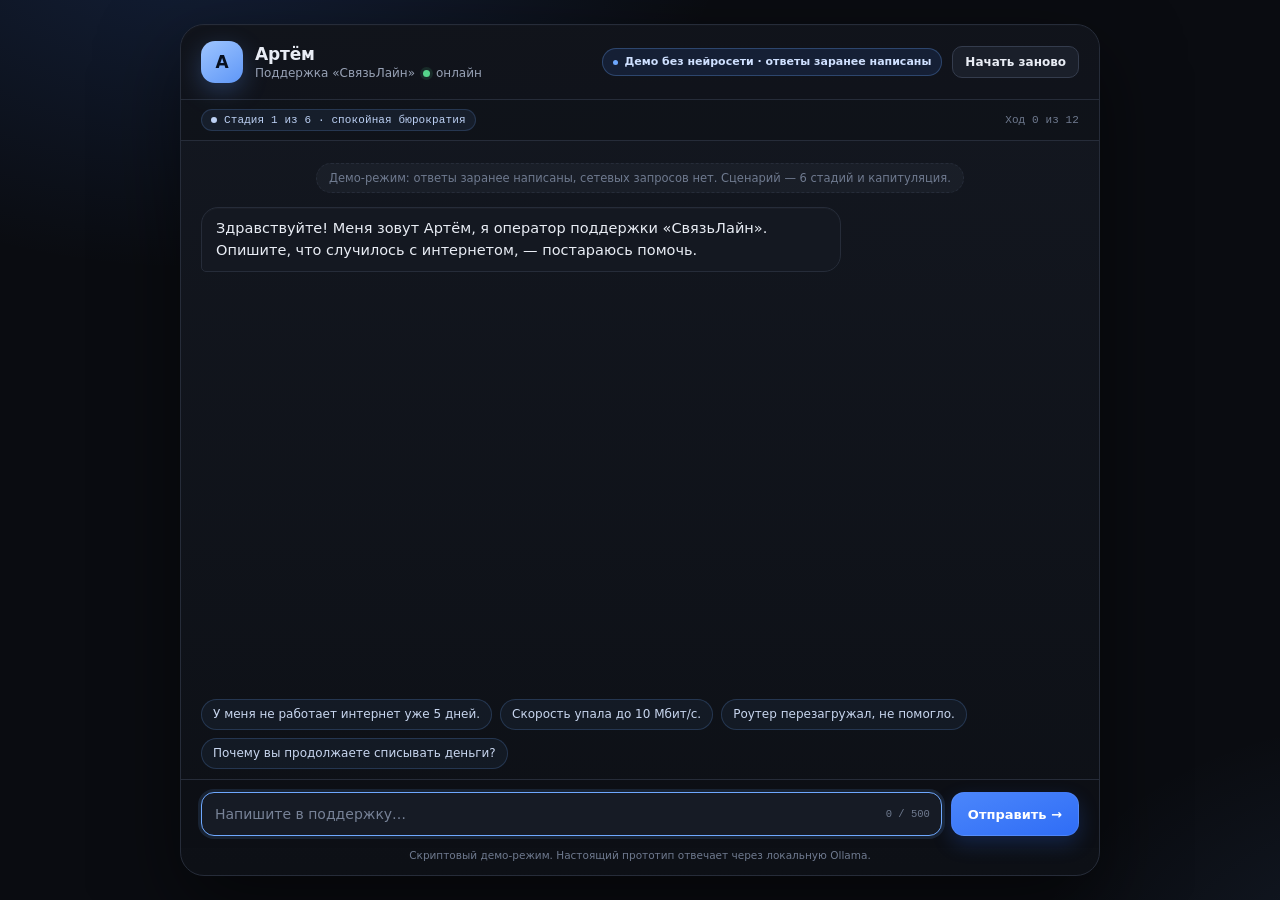
<file: demo/index.html>
<!doctype html>
<html lang="ru">
<head>
  <meta charset="utf-8">
  <meta name="viewport" content="width=device-width, initial-scale=1">
  <meta name="color-scheme" content="dark">
  <meta name="description" content="Скриптовый демо-симулятор разговора с техподдержкой вымышленного провайдера «СвязьЛайн». Без нейросети и сетевых запросов.">
  <title>Симулятор ругани с поддержкой — демо</title>
  <link rel="stylesheet" href="style.css">
</head>
<body>
  <a class="skip-link" href="#message-input">Перейти к полю ввода</a>

  <div class="app">
    <header class="topbar">
      <div class="identity">
        <div class="avatar" aria-hidden="true">А</div>
        <div class="identity-text">
          <h1>Артём</h1>
          <p class="subtitle">Поддержка «СвязьЛайн» <span class="online-dot" aria-hidden="true"></span> онлайн</p>
        </div>
      </div>
      <div class="topbar-actions">
        <span class="demo-badge">Демо без нейросети · ответы заранее написаны</span>
        <button id="reset" class="ghost-button" type="button">Начать заново</button>
      </div>
    </header>

    <div class="meta-bar">
      <span id="stage-badge" class="stage-badge" data-stage="1" aria-live="polite">
        Стадия 1 из 6 · спокойная бюрократия
      </span>
      <span id="turn-counter" class="turn-counter">Ход 0 из 12</span>
    </div>

    <main
      id="chat"
      class="chat"
      role="log"
      aria-live="polite"
      aria-relevant="additions"
      aria-label="Диалог с Артёмом из поддержки «СвязьЛайн»"
      tabindex="0"
    ></main>

    <section id="quick-replies" class="quick-replies" aria-label="Быстрые ответы"></section>

    <form id="chat-form" class="composer" novalidate>
      <label class="sr-only" for="message-input">Сообщение в поддержку</label>
      <div class="input-wrap">
        <input
          id="message-input"
          name="message"
          type="text"
          maxlength="500"
          autocomplete="off"
          spellcheck="false"
          placeholder="Напишите в поддержку…"
          aria-describedby="char-counter input-hint"
        >
        <span id="char-counter" class="char-counter">0 / 500</span>
      </div>
      <button id="send" class="send-button" type="submit">
        Отправить <span aria-hidden="true">→</span>
      </button>
      <p id="input-hint" class="sr-only">
        Максимум 500 символов. Демо завершится после 12 сообщений.
      </p>
    </form>

    <footer class="footer">
      <p>Скриптовый демо-режим. Настоящий прототип отвечает через локальную Ollama.</p>
    </footer>
  </div>

  <noscript>
    <p class="noscript">Для этого демо нужен JavaScript: весь сценарий выполняется в браузере.</p>
  </noscript>

  <script src="app.js" defer></script>
</body>
</html>
</file>
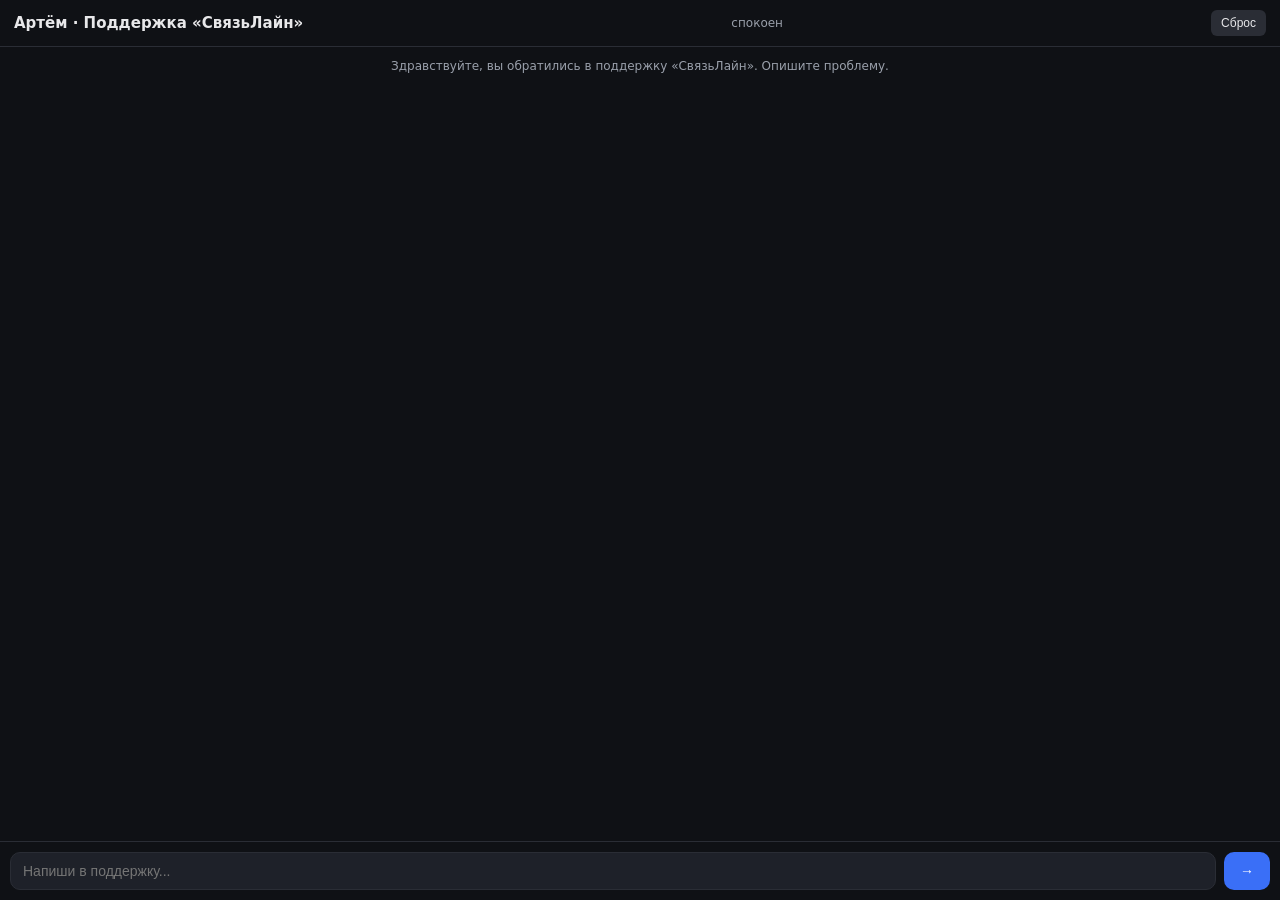
<file: prototype/static/index.html>
<!doctype html>
<html lang="ru">
<head>
<meta charset="utf-8">
<meta name="viewport" content="width=device-width, initial-scale=1, maximum-scale=1">
<title>Симулятор ругани с поддержкой — прототип</title>
<style>
  :root { color-scheme: light dark; }
  * { box-sizing: border-box; }
  body {
    margin: 0; font-family: system-ui, sans-serif;
    display: flex; flex-direction: column; height: 100dvh;
    background: #0f1115; color: #e8e8ea;
  }
  header {
    padding: 10px 14px; border-bottom: 1px solid #2a2d35;
    display: flex; justify-content: space-between; align-items: center;
    gap: 8px;
  }
  header h1 { font-size: 15px; margin: 0; font-weight: 600; }
  #stage { font-size: 12px; color: #9aa0ab; }
  #resetBtn {
    background: #2a2d35; color: #e8e8ea; border: none; border-radius: 6px;
    padding: 6px 10px; font-size: 12px;
  }
  #log {
    flex: 1; overflow-y: auto; padding: 12px; display: flex;
    flex-direction: column; gap: 8px;
  }
  .bubble {
    max-width: 80%; padding: 8px 12px; border-radius: 14px; font-size: 14px;
    line-height: 1.35; white-space: pre-wrap;
  }
  .user { align-self: flex-end; background: #3a6ff7; color: white; border-bottom-right-radius: 4px; }
  .bot { align-self: flex-start; background: #1e2129; border: 1px solid #2a2d35; border-bottom-left-radius: 4px; }
  .sys { align-self: center; color: #9aa0ab; font-size: 12px; }
  form {
    display: flex; gap: 8px; padding: 10px; border-top: 1px solid #2a2d35;
  }
  input[type=text] {
    flex: 1; padding: 10px 12px; border-radius: 10px; border: 1px solid #2a2d35;
    background: #1e2129; color: #e8e8ea; font-size: 14px;
  }
  button[type=submit] {
    background: #3a6ff7; color: white; border: none; border-radius: 10px;
    padding: 0 16px; font-size: 14px;
  }
  button:disabled { opacity: .5; }
</style>
</head>
<body>
<header>
  <h1>Артём · Поддержка «СвязьЛайн»</h1>
  <div id="stage">спокоен</div>
  <button id="resetBtn">Сброс</button>
</header>
<div id="log"></div>
<form id="form">
  <input id="input" type="text" placeholder="Напиши в поддержку..." autocomplete="off">
  <button type="submit">→</button>
</form>
<script>
const log = document.getElementById('log');
const form = document.getElementById('form');
const input = document.getElementById('input');
const stageEl = document.getElementById('stage');
const resetBtn = document.getElementById('resetBtn');
const sessionId = 'phone-' + Math.random().toString(36).slice(2);

function addBubble(text, cls) {
  const div = document.createElement('div');
  div.className = 'bubble ' + cls;
  div.textContent = text;
  log.appendChild(div);
  log.scrollTop = log.scrollHeight;
}

function addSys(text) {
  const div = document.createElement('div');
  div.className = 'sys';
  div.textContent = text;
  log.appendChild(div);
  log.scrollTop = log.scrollHeight;
}

addSys('Здравствуйте, вы обратились в поддержку «СвязьЛайн». Опишите проблему.');

form.addEventListener('submit', async (e) => {
  e.preventDefault();
  const text = input.value.trim();
  if (!text) return;
  input.value = '';
  addBubble(text, 'user');
  input.disabled = true;

  try {
    const res = await fetch('/api/chat', {
      method: 'POST',
      headers: {'Content-Type': 'application/json'},
      body: JSON.stringify({session_id: sessionId, message: text})
    });
    const data = await res.json();
    if (!res.ok) {
      addSys('Ошибка: ' + (data.error || res.status));
    } else {
      addBubble(data.reply, 'bot');
      stageEl.textContent = data.stage + ' · ход ' + data.turn;
    }
  } catch (err) {
    addSys('Сеть недоступна: ' + err);
  } finally {
    input.disabled = false;
    input.focus();
  }
});

resetBtn.addEventListener('click', async () => {
  await fetch('/api/reset', {
    method: 'POST',
    headers: {'Content-Type': 'application/json'},
    body: JSON.stringify({session_id: sessionId})
  });
  log.innerHTML = '';
  stageEl.textContent = 'спокоен';
  addSys('Диалог сброшен. Здравствуйте, вы обратились в поддержку «СвязьЛайн».');
});
</script>
</body>
</html>
</file>
<file: demo/style.css>
:root {
  color-scheme: dark;
  --bg: #0a0c11;
  --bg-glow: #111a2b;
  --panel: #101319;
  --panel-2: #141821;
  --panel-3: #1a1f2a;
  --border: #262c39;
  --border-strong: #343c4d;
  --text: #e9edf5;
  --muted: #98a2b6;
  --faint: #6f7a8f;
  --accent: #6ea8fe;
  --accent-strong: #3f7df4;
  --user-bubble: #2f6df6;
  --danger: #ff8f8f;
  --warn: #ffc46b;
  --radius-lg: 24px;
  --radius-md: 16px;
  --radius-sm: 10px;
  --font: ui-sans-serif, system-ui, -apple-system, "Segoe UI", Roboto, "Helvetica Neue", Arial, sans-serif;
  --mono: ui-monospace, SFMono-Regular, Menlo, Consolas, "Liberation Mono", monospace;
}

* {
  box-sizing: border-box;
}

html {
  min-height: 100%;
  background: var(--bg);
}

body {
  min-height: 100vh;
  min-height: 100dvh;
  margin: 0;
  padding: 24px;
  display: grid;
  place-items: center;
  color: var(--text);
  font-family: var(--font);
  background:
    radial-gradient(900px 600px at 15% -10%, rgba(63, 125, 244, 0.18), transparent 60%),
    radial-gradient(700px 500px at 110% 110%, rgba(110, 168, 254, 0.10), transparent 55%),
    var(--bg);
}

button,
input {
  font: inherit;
}

button {
  cursor: pointer;
}

button:disabled,
input:disabled {
  cursor: not-allowed;
}

:focus-visible {
  outline: 2px solid var(--accent);
  outline-offset: 2px;
}

.sr-only {
  position: absolute;
  width: 1px;
  height: 1px;
  padding: 0;
  margin: -1px;
  overflow: hidden;
  clip: rect(0, 0, 0, 0);
  white-space: nowrap;
  border: 0;
}

.skip-link {
  position: fixed;
  top: 12px;
  left: 12px;
  z-index: 10;
  padding: 10px 14px;
  color: #0b0d12;
  background: var(--accent);
  border-radius: var(--radius-sm);
  font-weight: 650;
  text-decoration: none;
  transform: translateY(-160%);
  transition: transform 140ms ease;
}

.skip-link:focus {
  transform: translateY(0);
}

.app {
  display: flex;
  flex-direction: column;
  width: min(920px, 100%);
  height: min(900px, calc(100dvh - 48px));
  min-height: 560px;
  overflow: hidden;
  background: linear-gradient(180deg, rgba(20, 24, 33, 0.96), rgba(13, 16, 22, 0.98));
  border: 1px solid var(--border);
  border-radius: var(--radius-lg);
  box-shadow:
    0 30px 80px rgba(0, 0, 0, 0.5),
    0 1px 0 rgba(255, 255, 255, 0.04) inset;
}

.topbar {
  display: flex;
  flex-wrap: wrap;
  align-items: center;
  justify-content: space-between;
  gap: 12px 18px;
  padding: 16px 20px;
  border-bottom: 1px solid var(--border);
  background: rgba(16, 19, 25, 0.72);
}

.identity {
  display: flex;
  align-items: center;
  gap: 12px;
  min-width: 0;
}

.avatar {
  display: grid;
  flex: 0 0 auto;
  width: 42px;
  height: 42px;
  place-items: center;
  color: #07101f;
  background: linear-gradient(145deg, #9ec5ff, #5f97f7);
  border-radius: 14px;
  font-size: 17px;
  font-weight: 750;
  box-shadow: 0 8px 24px rgba(95, 151, 247, 0.28);
}

.identity-text {
  min-width: 0;
}

.identity h1 {
  margin: 0;
  font-size: 17px;
  font-weight: 680;
  letter-spacing: -0.01em;
}

.subtitle {
  display: flex;
  align-items: center;
  gap: 6px;
  margin: 2px 0 0;
  color: var(--muted);
  font-size: 12px;
}

.online-dot {
  display: inline-block;
  width: 7px;
  height: 7px;
  margin-left: 2px;
  background: #55d68b;
  border-radius: 50%;
  box-shadow: 0 0 0 3px rgba(85, 214, 139, 0.12);
}

.topbar-actions {
  display: flex;
  align-items: center;
  gap: 10px;
  min-width: 0;
}

.demo-badge {
  display: inline-flex;
  align-items: center;
  gap: 6px;
  max-width: 100%;
  padding: 6px 10px;
  color: #cfe0ff;
  background: rgba(63, 125, 244, 0.12);
  border: 1px solid rgba(110, 168, 254, 0.28);
  border-radius: 999px;
  font-size: 11px;
  font-weight: 600;
  line-height: 1.25;
}

.demo-badge::before {
  content: "";
  flex: 0 0 auto;
  width: 5px;
  height: 5px;
  background: var(--accent);
  border-radius: 50%;
}

.ghost-button {
  flex: 0 0 auto;
  padding: 8px 12px;
  color: var(--text);
  background: var(--panel-3);
  border: 1px solid var(--border-strong);
  border-radius: var(--radius-sm);
  font-size: 12px;
  font-weight: 600;
  transition: background 140ms ease, border-color 140ms ease;
}

.ghost-button:hover {
  background: #222938;
  border-color: #44506a;
}

.ghost-button:active {
  transform: translateY(1px);
}

.meta-bar {
  display: flex;
  flex-wrap: wrap;
  align-items: center;
  justify-content: space-between;
  gap: 8px 12px;
  padding: 9px 20px;
  border-bottom: 1px solid var(--border);
  background: rgba(10, 12, 17, 0.35);
}

.stage-badge,
.turn-counter {
  font-family: var(--mono);
  font-size: 11px;
  letter-spacing: 0.01em;
}

.stage-badge {
  display: inline-flex;
  align-items: center;
  gap: 7px;
  padding: 4px 9px;
  color: #bcd0f4;
  background: rgba(110, 168, 254, 0.08);
  border: 1px solid rgba(110, 168, 254, 0.18);
  border-radius: 999px;
}

.stage-badge::before {
  content: "";
  width: 6px;
  height: 6px;
  background: currentColor;
  border-radius: 50%;
}

.stage-badge[data-stage="3"],
.stage-badge[data-stage="4"] {
  color: var(--warn);
  background: rgba(255, 196, 107, 0.08);
  border-color: rgba(255, 196, 107, 0.22);
}

.stage-badge[data-stage="5"],
.stage-badge[data-stage="6"] {
  color: #ffb06b;
  background: rgba(255, 144, 92, 0.09);
  border-color: rgba(255, 144, 92, 0.24);
}

.stage-badge[data-stage="7"] {
  color: var(--danger);
  background: rgba(255, 143, 143, 0.09);
  border-color: rgba(255, 143, 143, 0.24);
}

.turn-counter {
  color: var(--faint);
}

.chat {
  flex: 1;
  min-height: 0;
  display: flex;
  flex-direction: column;
  gap: 10px;
  padding: 18px 20px 14px;
  overflow-y: auto;
  overscroll-behavior: contain;
  scrollbar-color: #333b4c transparent;
  scrollbar-width: thin;
}

.chat::-webkit-scrollbar {
  width: 10px;
}

.chat::-webkit-scrollbar-thumb {
  background: #333b4c;
  border: 3px solid transparent;
  border-radius: 999px;
  background-clip: padding-box;
}

.message {
  display: flex;
  align-items: flex-end;
  max-width: 100%;
  animation: message-in 180ms ease-out both;
}

.message-bot {
  justify-content: flex-start;
}

.message-user {
  justify-content: flex-end;
}

.bubble {
  max-width: min(82%, 640px);
  padding: 10px 14px;
  border-radius: 17px;
  font-size: 14.5px;
  line-height: 1.48;
  overflow-wrap: anywhere;
  white-space: pre-wrap;
}

.message-bot .bubble {
  background: var(--panel-2);
  border: 1px solid var(--border);
  border-bottom-left-radius: 5px;
  box-shadow: 0 1px 0 rgba(255, 255, 255, 0.025) inset;
}

.message-user .bubble {
  color: #fff;
  background: linear-gradient(160deg, #3d7bfa, var(--user-bubble));
  border-bottom-right-radius: 5px;
  box-shadow: 0 8px 20px rgba(47, 109, 246, 0.18);
}

.message.typing {
  animation: none;
}

.typing .bubble {
  display: inline-flex;
  align-items: center;
  gap: 9px;
  color: var(--muted);
  background: var(--panel-2);
  border: 1px solid var(--border);
  border-bottom-left-radius: 5px;
}

.typing-label {
  font-size: 12px;
}

.dots {
  display: inline-flex;
  align-items: center;
  gap: 3px;
}

.dots span {
  width: 5px;
  height: 5px;
  background: currentColor;
  border-radius: 50%;
  animation: dot-bounce 1.1s ease-in-out infinite;
}

.dots span:nth-child(2) {
  animation-delay: 120ms;
}

.dots span:nth-child(3) {
  animation-delay: 240ms;
}

.system-message {
  align-self: center;
  max-width: 90%;
  margin: 4px auto;
  padding: 6px 12px;
  color: var(--faint);
  background: rgba(148, 163, 184, 0.06);
  border: 1px dashed var(--border);
  border-radius: 999px;
  font-size: 11.5px;
  line-height: 1.4;
  text-align: center;
}

.quick-replies {
  display: flex;
  flex-wrap: wrap;
  gap: 8px;
  padding: 0 20px 10px;
}

.quick-replies[hidden] {
  display: none;
}

.quick-reply {
  padding: 7px 11px;
  color: #c8d6ef;
  background: rgba(110, 168, 254, 0.06);
  border: 1px solid rgba(110, 168, 254, 0.2);
  border-radius: 999px;
  font-size: 12px;
  line-height: 1.25;
  text-align: left;
  transition: background 130ms ease, border-color 130ms ease, transform 130ms ease;
}

.quick-reply:hover {
  background: rgba(110, 168, 254, 0.13);
  border-color: rgba(110, 168, 254, 0.42);
}

.quick-reply:active {
  transform: translateY(1px);
}

.quick-reply:disabled {
  opacity: 0.45;
}

.composer {
  display: flex;
  gap: 9px;
  padding: 12px 20px;
  border-top: 1px solid var(--border);
  background: rgba(12, 15, 21, 0.75);
}

.input-wrap {
  position: relative;
  flex: 1;
  min-width: 0;
}

#message-input {
  width: 100%;
  height: 44px;
  padding: 0 74px 0 13px;
  color: var(--text);
  background: var(--panel-2);
  border: 1px solid var(--border-strong);
  border-radius: 13px;
  font-size: 14px;
  transition: border-color 140ms ease, background 140ms ease;
}

#message-input::placeholder {
  color: #778297;
}

#message-input:hover:not(:disabled) {
  border-color: #43506a;
}

#message-input:focus {
  border-color: var(--accent);
  background: #161b25;
  outline: none;
  box-shadow: 0 0 0 3px rgba(110, 168, 254, 0.13);
}

#message-input:disabled {
  opacity: 0.55;
}

.char-counter {
  position: absolute;
  top: 50%;
  right: 12px;
  color: var(--faint);
  font-family: var(--mono);
  font-size: 10.5px;
  pointer-events: none;
  transform: translateY(-50%);
}

.char-counter.is-full {
  color: var(--warn);
}

.send-button {
  flex: 0 0 auto;
  height: 44px;
  padding: 0 16px;
  color: #fff;
  background: linear-gradient(160deg, #4b86fb, #2f6df6);
  border: 1px solid rgba(255, 255, 255, 0.08);
  border-radius: 13px;
  font-size: 13px;
  font-weight: 650;
  white-space: nowrap;
  box-shadow: 0 8px 20px rgba(47, 109, 246, 0.22);
  transition: filter 130ms ease, transform 130ms ease, opacity 130ms ease;
}

.send-button:hover:not(:disabled) {
  filter: brightness(1.08);
}

.send-button:active:not(:disabled) {
  transform: translateY(1px);
}

.send-button:disabled {
  opacity: 0.5;
  box-shadow: none;
}

.footer {
  padding: 0 20px 12px;
  color: var(--faint);
  font-size: 10.5px;
  line-height: 1.4;
  text-align: center;
}

.footer p {
  margin: 0;
}

.noscript {
  position: fixed;
  right: 20px;
  bottom: 20px;
  left: 20px;
  max-width: 520px;
  margin: 0 auto;
  padding: 14px 18px;
  color: var(--text);
  background: var(--panel-3);
  border: 1px solid var(--border-strong);
  border-radius: var(--radius-md);
  font-size: 13px;
}

@keyframes message-in {
  from {
    opacity: 0;
    transform: translateY(5px);
  }
  to {
    opacity: 1;
    transform: translateY(0);
  }
}

@keyframes dot-bounce {
  0%,
  60%,
  100% {
    opacity: 0.35;
    transform: translateY(0);
  }
  30% {
    opacity: 1;
    transform: translateY(-3px);
  }
}

@media (max-width: 720px) {
  body {
    padding: 0;
  }

  .app {
    width: 100%;
    height: 100vh;
    height: 100dvh;
    min-height: 0;
    border: 0;
    border-radius: 0;
  }

  .topbar {
    align-items: flex-start;
    padding: 13px 15px;
  }

  .topbar-actions {
    width: 100%;
    justify-content: space-between;
  }

  .demo-badge {
    font-size: 10.5px;
  }

  .meta-bar {
    padding: 8px 15px;
  }

  .chat {
    padding: 15px;
  }

  .quick-replies {
    flex-wrap: nowrap;
    padding-right: 15px;
    padding-left: 15px;
    overflow-x: auto;
    scrollbar-width: none;
  }

  .quick-replies::-webkit-scrollbar {
    display: none;
  }

  .quick-reply {
    flex: 0 0 auto;
    white-space: nowrap;
  }

  .composer {
    padding: 10px 15px;
  }

  .footer {
    padding-right: 15px;
    padding-bottom: 9px;
    padding-left: 15px;
  }
}

@media (max-width: 430px) {
  .identity h1 {
    font-size: 16px;
  }

  .avatar {
    width: 38px;
    height: 38px;
    border-radius: 12px;
  }

  .bubble {
    max-width: 88%;
    font-size: 14px;
  }

  .send-button {
    padding: 0 12px;
    font-size: 12.5px;
  }

  #message-input {
    padding-right: 66px;
  }
}

@media (max-height: 700px) {
  .footer {
    display: none;
  }

  .quick-replies {
    padding-bottom: 6px;
  }

  .chat {
    gap: 8px;
    padding-top: 12px;
    padding-bottom: 10px;
  }
}

@media (prefers-reduced-motion: reduce) {
  *,
  *::before,
  *::after {
    scroll-behavior: auto !important;
    animation-duration: 0.001ms !important;
    animation-iteration-count: 1 !important;
    transition-duration: 0.001ms !important;
  }

  .message {
    animation: none;
  }

  .dots span {
    opacity: 0.7;
    animation: none;
  }
}
</file>
